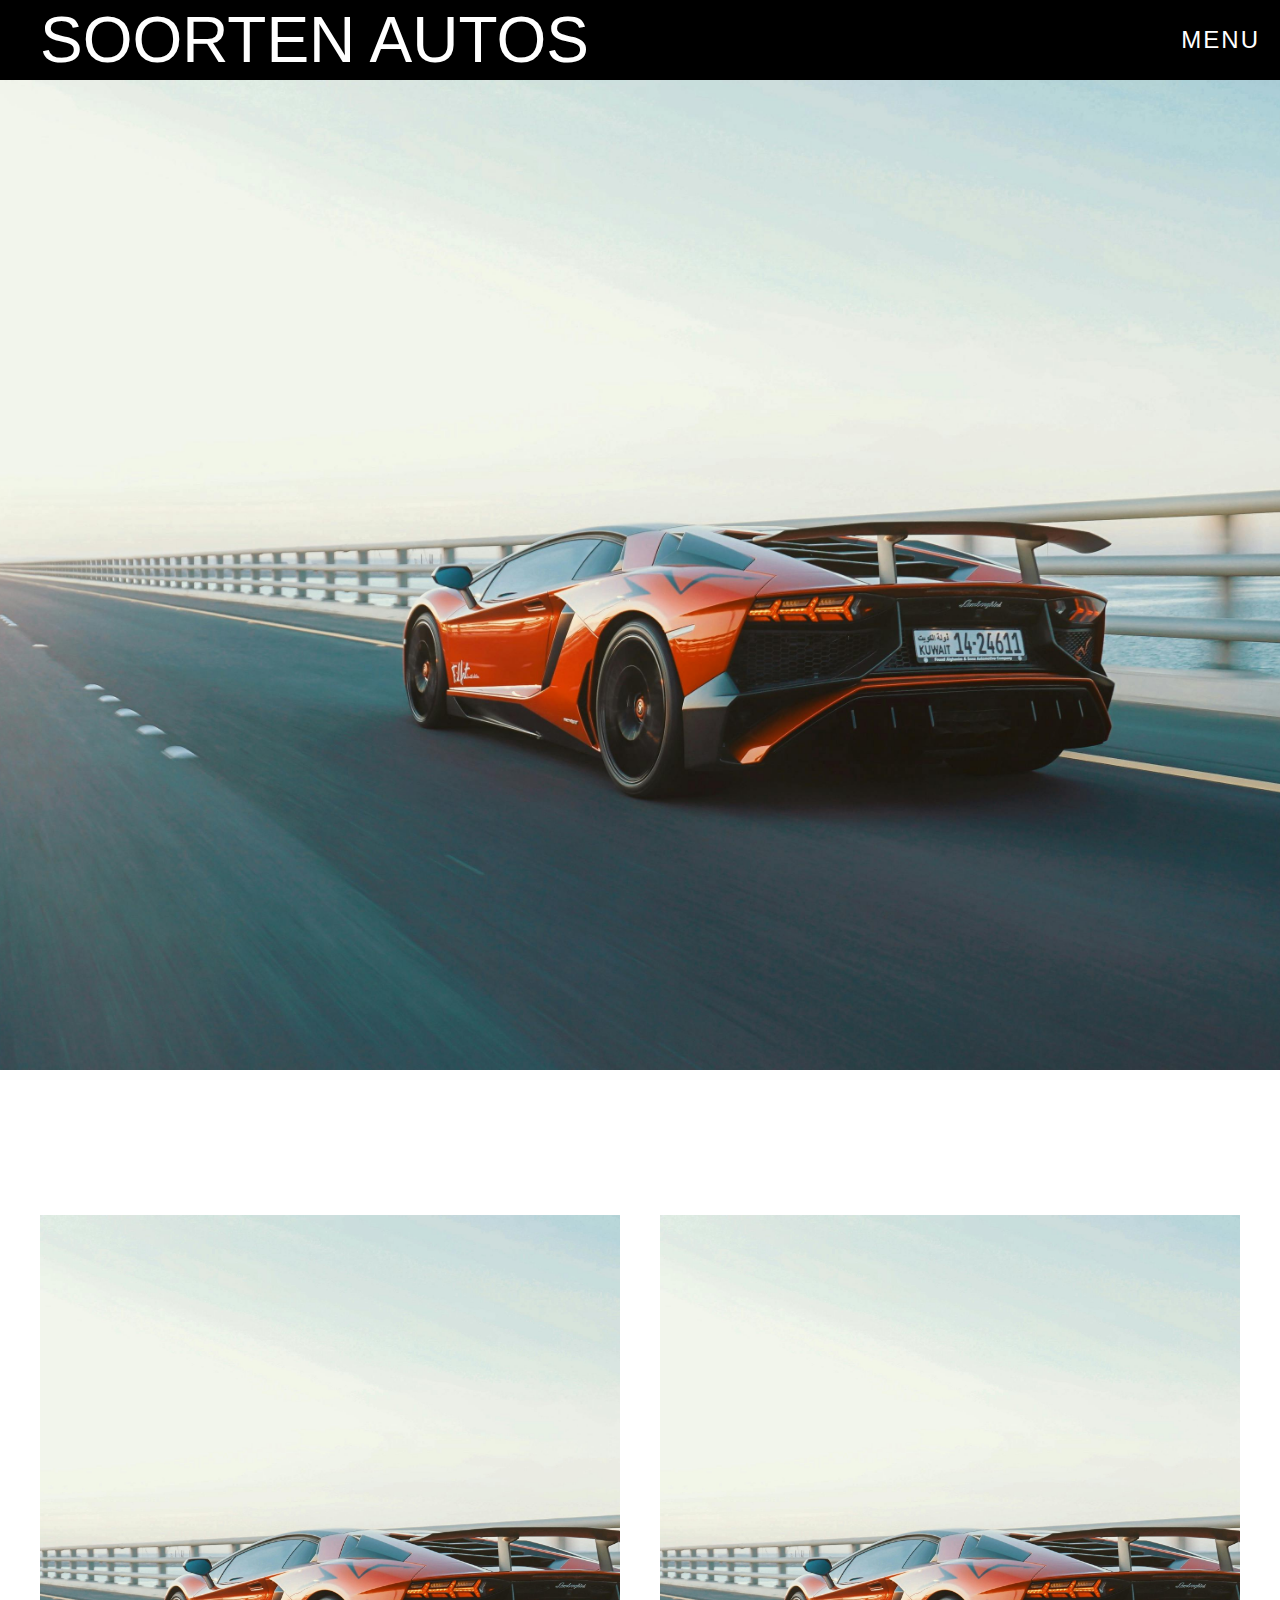
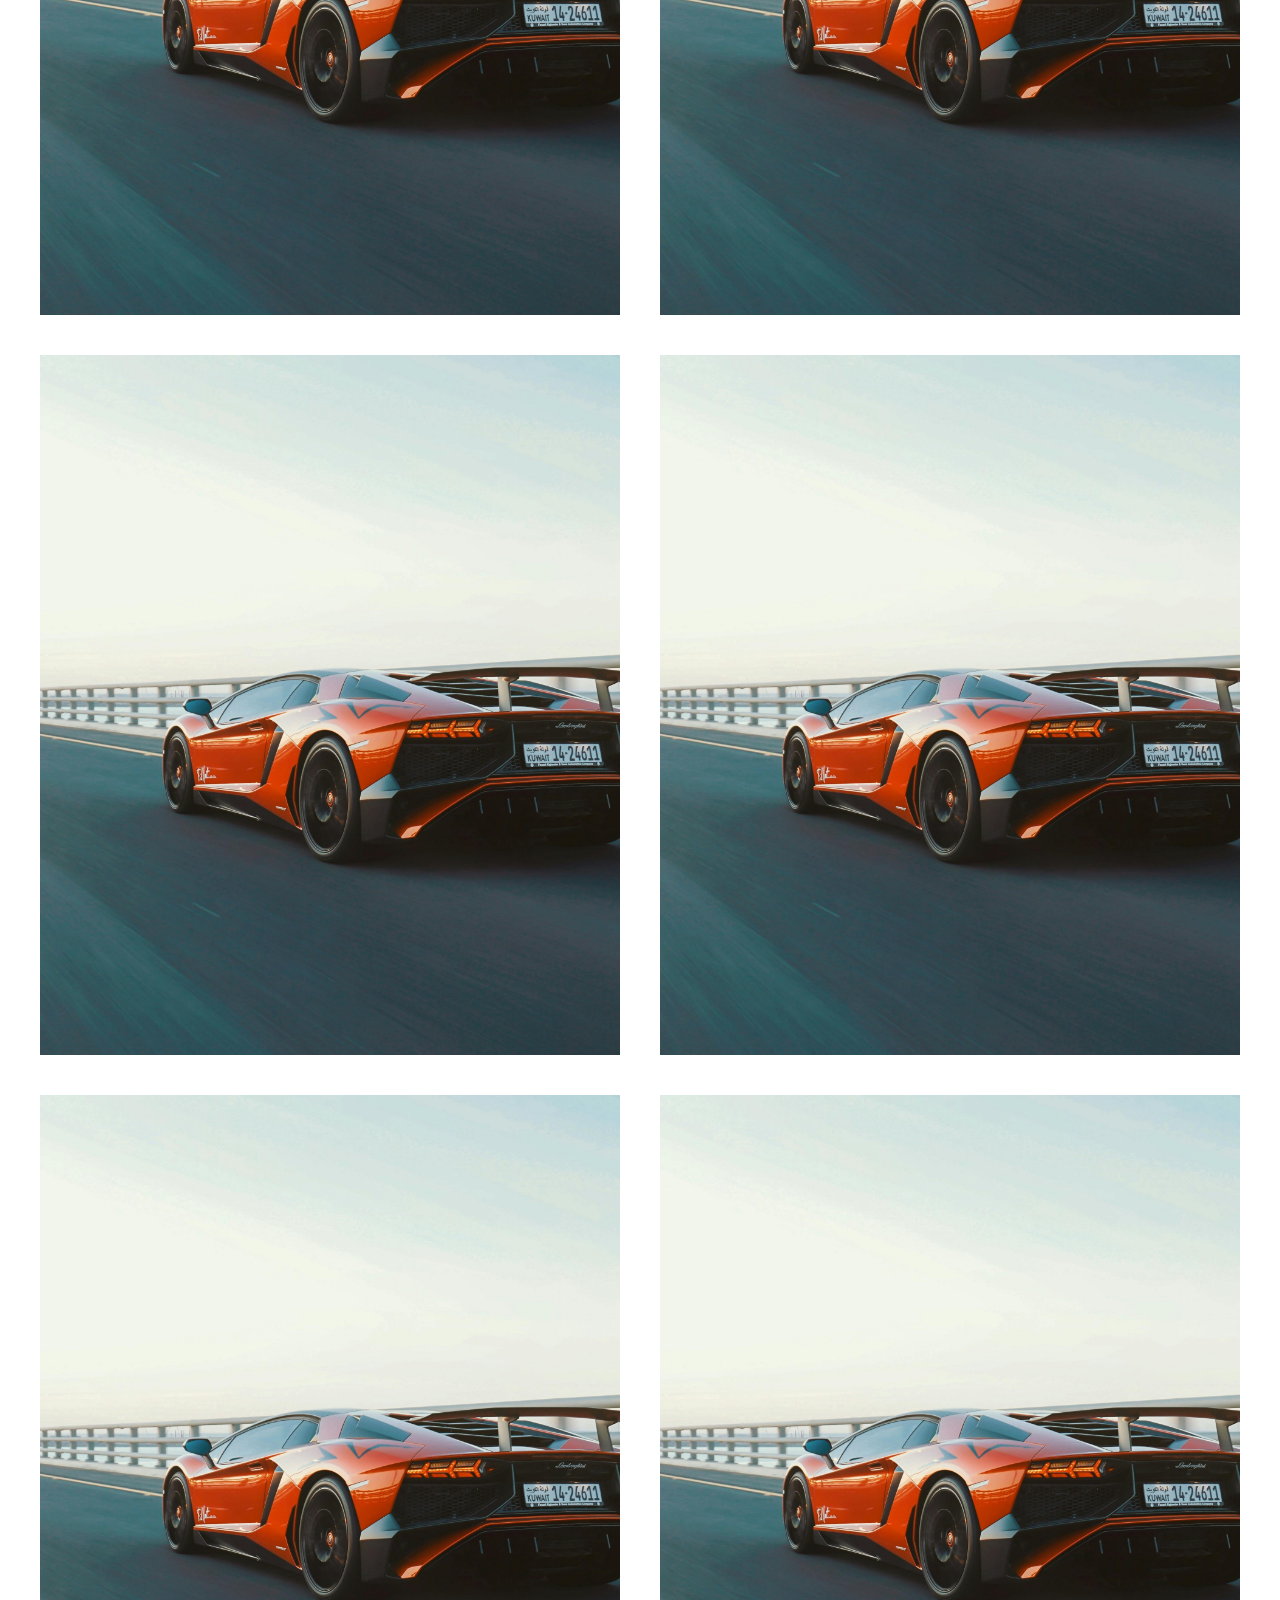
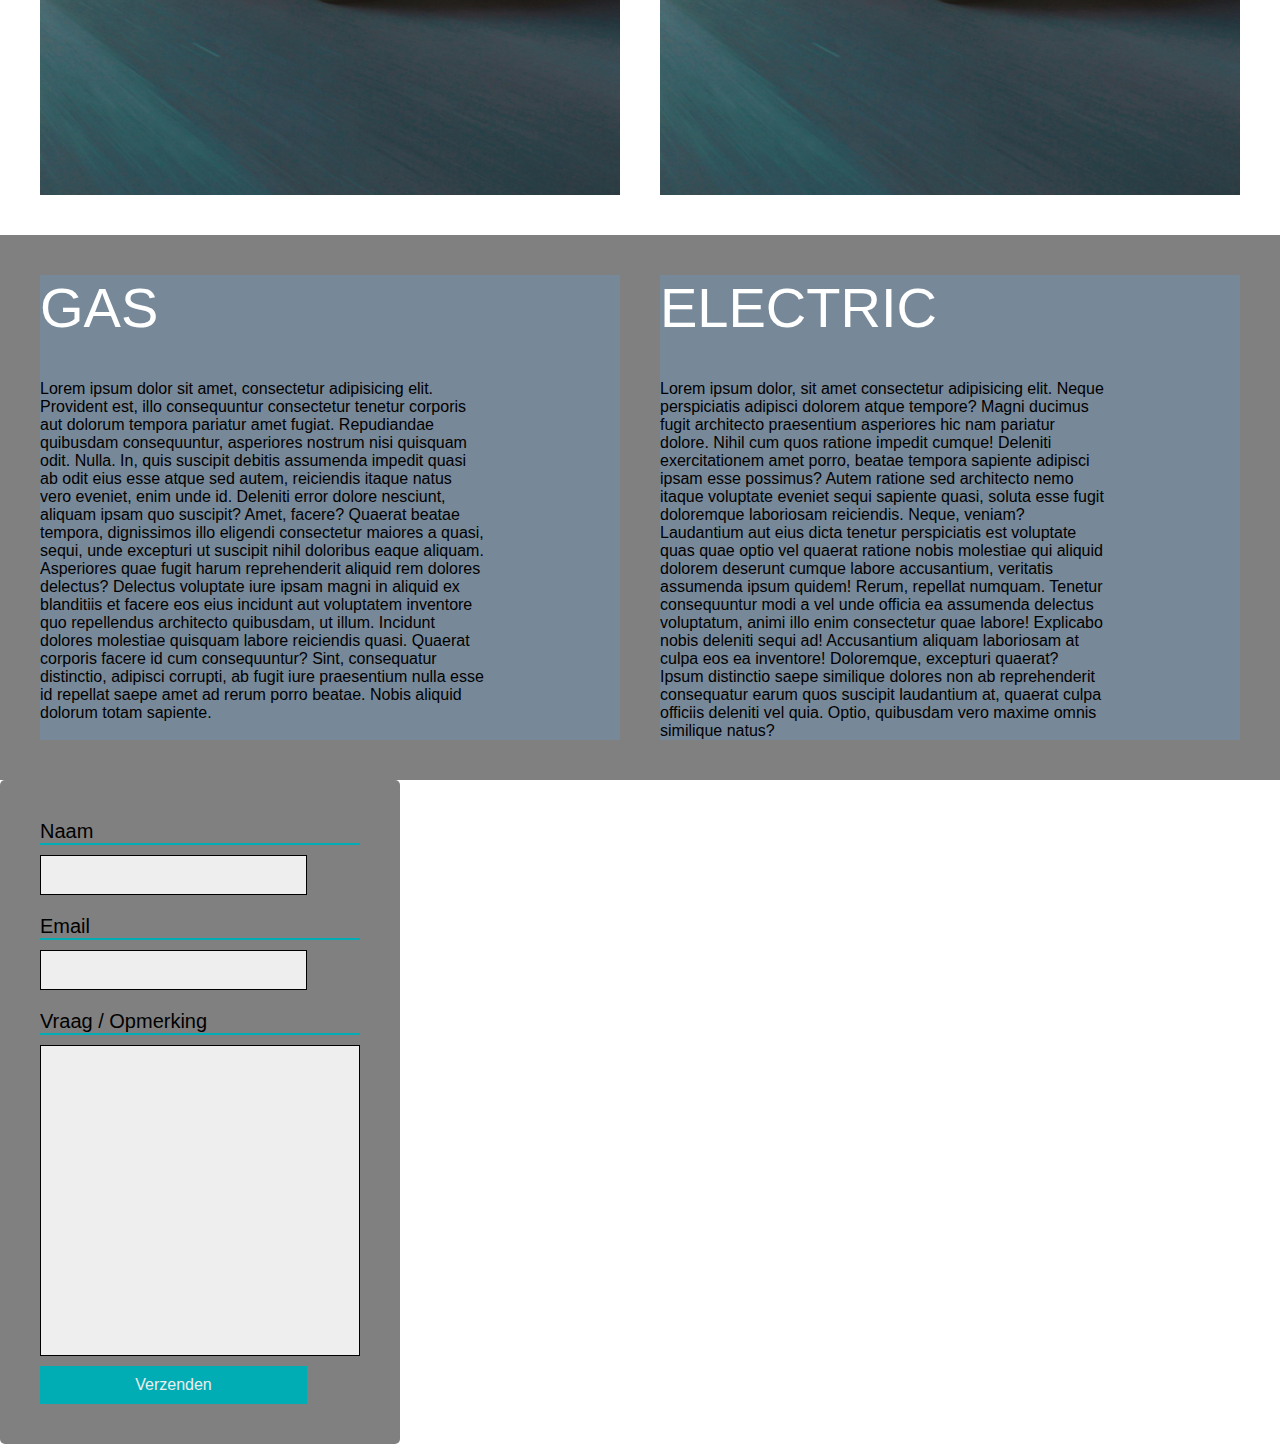
<file: index.html>
<!DOCTYPE html>
<html lang="nl">
<head>
    <meta charset="UTF-8">
    <meta name="viewport" content="width=device-width, initial-scale=1.0">
    <title>Soorten autos</title>
    <link rel="stylesheet" href="css/style.css">
    <script src="js/main.js" defer></script>
</head>
<body id="js--body">
   <header class="header">
        <h1 class="headerTitle">Soorten autos</h1>
        <button id="js--menu" class="headerButton">Menu</button>
   </header>
   <nav id="js--nav" class="mainNavigation">
        <ul class="mainNavigationList">
            <li class="mainNavigationListItems">
                <a href="">Home</a>    
            </li>
            <li class="mainNavigationListItems">
                <a href="">Types 1</a>    
            </li>
            <li class="mainNavigationListItems">
                <a href="">Types 2</a>    
            </li>
            <li class="mainNavigationListItems">
                <a href="">Types 3</a>    
            </li>
        </ul>
   </nav>
    <main>
        <figure class="bigFigure">
            <img src="img/pexels-a2pro-3422964.jpg" alt="Lamborghini on highway">
        </figure>
        <section class="types">
            <h2 class="typesTitle">Types</h2>
            <ul class="typesList">
                <li class="typesListItem">
                    <img src="img/pexels-a2pro-3422964.jpg" alt="">
                </li>
                <li class="typesListItem">
                    <img src="img/pexels-a2pro-3422964.jpg" alt="">
                </li>
                <li class="typesListItem">
                    <img src="img/pexels-a2pro-3422964.jpg" alt="">
                </li>
                <li class="typesListItem">
                    <img src="img/pexels-a2pro-3422964.jpg" alt="">
                </li>
                <li class="typesListItem">
                    <img src="img/pexels-a2pro-3422964.jpg" alt="">
                </li>
                <li class="typesListItem">
                    <img src="img/pexels-a2pro-3422964.jpg" alt="">
                </li>
            </ul>
        </section>
        <section class="info">
            <div class="block">
                <h2 class="infoTitle">Gas</h2>
                <p>Lorem ipsum dolor sit amet, consectetur adipisicing elit. Provident est, illo consequuntur consectetur tenetur corporis aut dolorum tempora pariatur amet fugiat. Repudiandae quibusdam consequuntur, asperiores nostrum nisi quisquam odit. Nulla.
                In, quis suscipit debitis assumenda impedit quasi ab odit eius esse atque sed autem, reiciendis itaque natus vero eveniet, enim unde id. Deleniti error dolore nesciunt, aliquam ipsam quo suscipit?
                Amet, facere? Quaerat beatae tempora, dignissimos illo eligendi consectetur maiores a quasi, sequi, unde excepturi ut suscipit nihil doloribus eaque aliquam. Asperiores quae fugit harum reprehenderit aliquid rem dolores delectus?
                Delectus voluptate iure ipsam magni in aliquid ex blanditiis et facere eos eius incidunt aut voluptatem inventore quo repellendus architecto quibusdam, ut illum. Incidunt dolores molestiae quisquam labore reiciendis quasi.
                Quaerat corporis facere id cum consequuntur? Sint, consequatur distinctio, adipisci corrupti, ab fugit iure praesentium nulla esse id repellat saepe amet ad rerum porro beatae. Nobis aliquid dolorum totam sapiente.</p>
            </div>
            <div class="block">
                <h2 class="infoTitle">Electric</h2>  
                <p>Lorem ipsum dolor, sit amet consectetur adipisicing elit. Neque perspiciatis adipisci dolorem atque tempore? Magni ducimus fugit architecto praesentium asperiores hic nam pariatur dolore. Nihil cum quos ratione impedit cumque!
                Deleniti exercitationem amet porro, beatae tempora sapiente adipisci ipsam esse possimus? Autem ratione sed architecto nemo itaque voluptate eveniet sequi sapiente quasi, soluta esse fugit doloremque laboriosam reiciendis. Neque, veniam?
                Laudantium aut eius dicta tenetur perspiciatis est voluptate quas quae optio vel quaerat ratione nobis molestiae qui aliquid dolorem deserunt cumque labore accusantium, veritatis assumenda ipsum quidem! Rerum, repellat numquam.
                Tenetur consequuntur modi a vel unde officia ea assumenda delectus voluptatum, animi illo enim consectetur quae labore! Explicabo nobis deleniti sequi ad! Accusantium aliquam laboriosam at culpa eos ea inventore!
                Doloremque, excepturi quaerat? Ipsum distinctio saepe similique dolores non ab reprehenderit consequatur earum quos suscipit laudantium at, quaerat culpa officiis deleniti vel quia. Optio, quibusdam vero maxime omnis similique natus?</p>
            </div>
            </section>
    </main>
    <form>
        <div>
            <label for="naam">Naam</label>
            <input id="naam" type="text">
        </div>
        <div>
            <label for="email">Email</label>
            <input id="email" type="email">
        </div>
        <div>
            <label for="vraag">Vraag / Opmerking</label>
            <textarea id="vraag" class="bigText"></textarea>
            <input class="submit" type="submit" value="Verzenden">
        </div>
    </form>
</body>
</html>
</file>
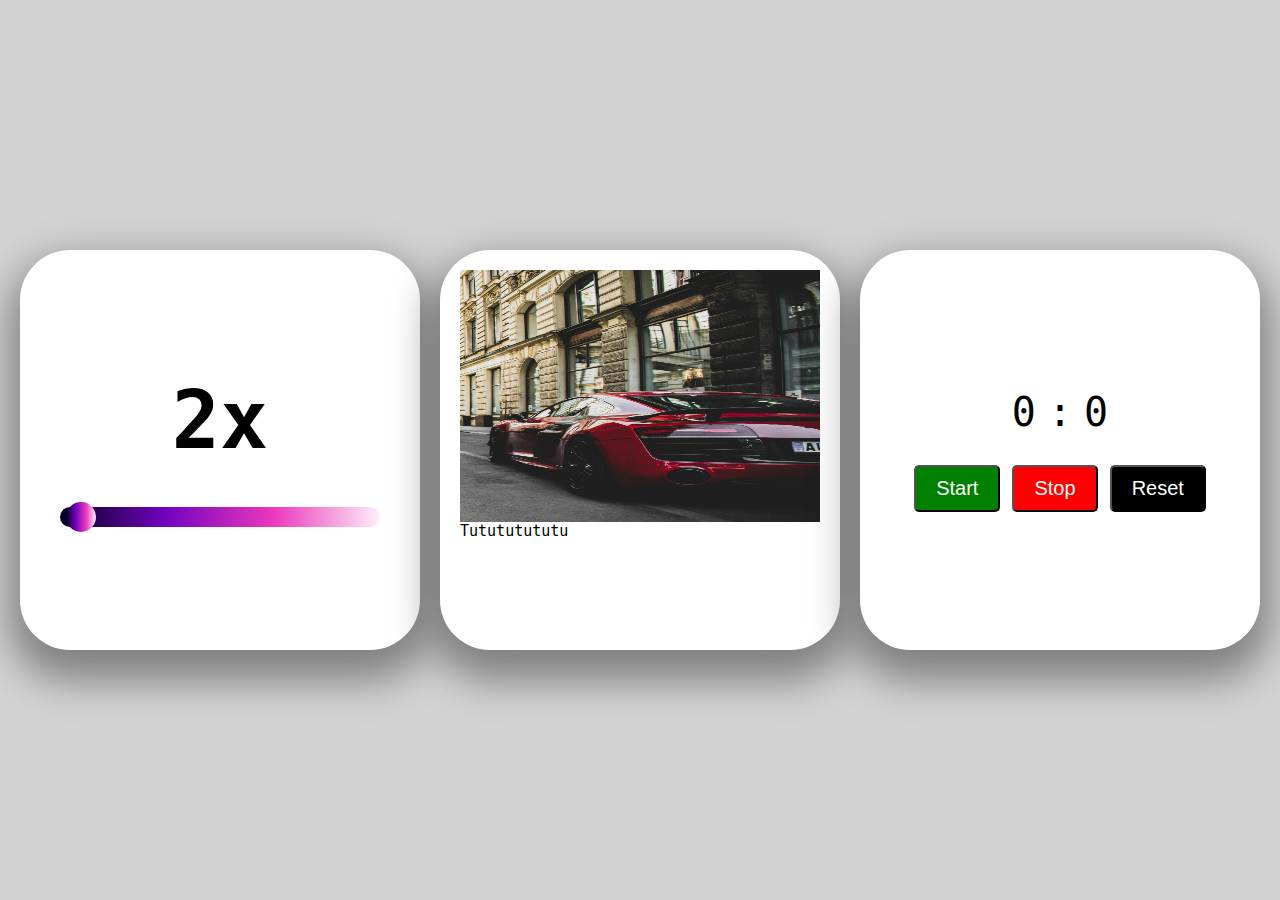
<file: BO-Stopwatch/index.html>
<!DOCTYPE html>
<html lang="en">
<head>
    <meta charset="UTF-8">
    <meta name="viewport" content="width=device-width, initial-scale=1.0">
    <title>Dashboard</title>
    <link rel="stylesheet" href="css/style.css">
    <script src="js/main.js" defer></script>
</head>
<body id="js--body">
    <article class="card card--slider">
        <h2 id="js--rangeValue">0</h2>
        <input id= "js--slider" type = "range" min = "1" max = "50" step="1">
    </article>
    <article class="card card--buy">
        <img id="js--img" src="" alt="">
        <p id="js--text"></p>
    </article>
    <article class="card stopwatch">
        <div>
            <span class="timerText" id="js--minutes">0</span>
            <span class="timerText">:</span>
            <span class="timerText" id="js--seconds">0</span>
        </div>
        <section class="button-wrapper">
            <button class="button1" id="js--start">Start</button>
            <button class="button2" id="js--stop">Stop</button>
            <button class="button3" id="js--reset">Reset</button>
        </section>
    </article>
</body>
</html>
</file>
<file: css/style.css>
*{
    padding: 0;
    margin: 0;
    box-sizing: border-box;
}

html{
    font-size: 62.5%;
}

body{
    font-family: sans-serif;
    font-size: 1.6rem;
}

.header{
    background: black;
    display: flex;
    height: 80px;
    justify-content: space-between;
    align-items: center;
    padding: 20px;
    padding-left: 40px;
}

.headerTitle{
    color: white;
    text-transform: uppercase;
    font-size: 400%;
    font-weight: 400;
}

.headerButton{
    text-transform: uppercase;
    background: transparent;
    color: white;
    border: none;
    font-size: 150%;
    letter-spacing: 2px;
}

.headerButton:hover{
    cursor: pointer;
}

.mainNavigation{
    position: absolute;
    top: 0;
    left: 0;
    bottom: 0;
    right: 0;
    background: black;
    display: flex;
    justify-content: center;
    align-items: center;
    visibility: hidden;

    opacity: 0.8;
    transition: 0.2s all;
}

.mainNavigationList{
    list-style: none;
}

.mainNavigationListItems{
    color: white;
    font-size: 300%;
    text-transform: uppercase;
    text-align: center;
    margin-bottom: 20px;
}

.mainNavigationListItems > a{
    text-decoration: none;
    color: white
}


.bigFigure{
    width: 100%;
    height: 110vh;
}

.bigFigure > img{
    width: 100%;
    height: 100%;
    object-fit: cover;
}

.types{
    width: 100%;
    padding: 40px;
}

.typesTitle, .infoTitle{
    font-size: 350%;
    color: white;
    text-transform: uppercase;
    font-weight: 400;
    margin-bottom: 40px;
}

.typesList{
    list-style: none;
    display: flex;
    gap: 40px;
    flex-wrap: wrap;
}

.typesListItem{
    width: 500px;
    height: 700px;
    flex-shrink: 1;
    flex-grow: 1;
}

.typesListItem > img{
    width: 100%;
    height: 100%;
    object-fit: cover;
}

.info{
    background: gray;
    padding: 40px;
    display: flex;
    gap: 40px;
    flex-wrap: wrap;
}

.block{
    background: lightslategray;
    width: 400px;
    flex-shrink: 1;
    flex-grow: 1;
}

.info p{
    max-width: 50ch;
}

form{
    width:40rem;
    min-height:40rem;
    background: gray;
    display: flex;
    justify-content: flex-start;
    flex-direction: column;
    padding: 4rem;
    font-size: 2rem;
    gap: 2rem;
    border-radius: 5px;
}

form label{
    border-bottom: 2px solid #00ADB5;
}

form div{
    display: flex;
    flex-direction: column;
    gap: 1rem;
}

input{
    display: block;
    width: 30ch;
    padding: 1rem 2rem;
    font-size: 1.6rem;
    border: 1px solid black;
    background: #EEEEEE;
}

textarea{
    height: 35ch;
    width: 100%;
    font-size: 1.6rem;
    border: 1px solid black;
    font-family: sans-serif;
    padding: 1rem 2rem;
    resize: none;
    background: #EEEEEE;
}

.submit{
    background: #00ADB5;
    color: #EEEEEE;
    font-size: 1.6rem;
    border: none;
}

.submit:hover{
    cursor: pointer;
}
</file>
<file: BO-Stopwatch/css/style.css>
*{
    padding: 0;
    margin: 0;
    box-sizing: border-box;
}

html{
    font-size: 62.5%;
}

body{
    font-size: 2rem;
    background-color: lightgray;
    display: flex;
    gap: 2rem;
    justify-content: center;
    align-items: center;
    min-height: 100vh;
    flex-wrap: wrap;
    font-family: monospace;
}

.card{
    width: 40rem;
    height: 40rem;
    border-radius: 5rem;
    background: white;
    box-shadow: 0rem 2rem 4rem 1rem rgb(0,0,0,0.4);
    flex-shrink: 0;
}

.card--buy{
    display: flex;
    flex-direction: column;
    padding: 2rem;
}

.card--buy img{
    height: 70%;
    width: 100%;
}

.card--buy p{
    height: 20%;
    font-size: 75%;
}

.card--slider{
    display: flex;
    flex-direction: column;
    justify-content: center;
    align-items: center;
    gap: 4rem;
    padding: 4rem;
}

.card--slider > h2{
    font-size: 400%;
}

.card--slider > input{
    -webkit-appearance: none;
    appearance: none;
    width: 100%;
    border-radius: 5rem;
    height: 2rem;
    background: linear-gradient(to right, #03001e, #7303c0, #ec38bc, #fdeff9);
}

.card--slider > input::-webkit-slider-thumb{
    -webkit-appearance: none;
    appearance: none;
    background: linear-gradient(to right, #03001e, #7303c0, #ec38bc, #fdeff9);
    width: 3rem;
    height: 3rem;
    border-radius: 50%;
    border: none;
    cursor: pointer;
}

.timerText{
    font-size: 200%;
}

.stopwatch{
    display: flex;
    justify-content: center;
    align-items: center;
    flex-direction: column;
    gap: 3rem;
}

section > button{
    padding: 1rem 2rem;
    font-size: 2rem;
    border-radius: 0.5rem;
    color: white;
}

.button1{
    background: green;
}

.button2{
    background: red;
}

.button3{
    background: black;
}
</file>
